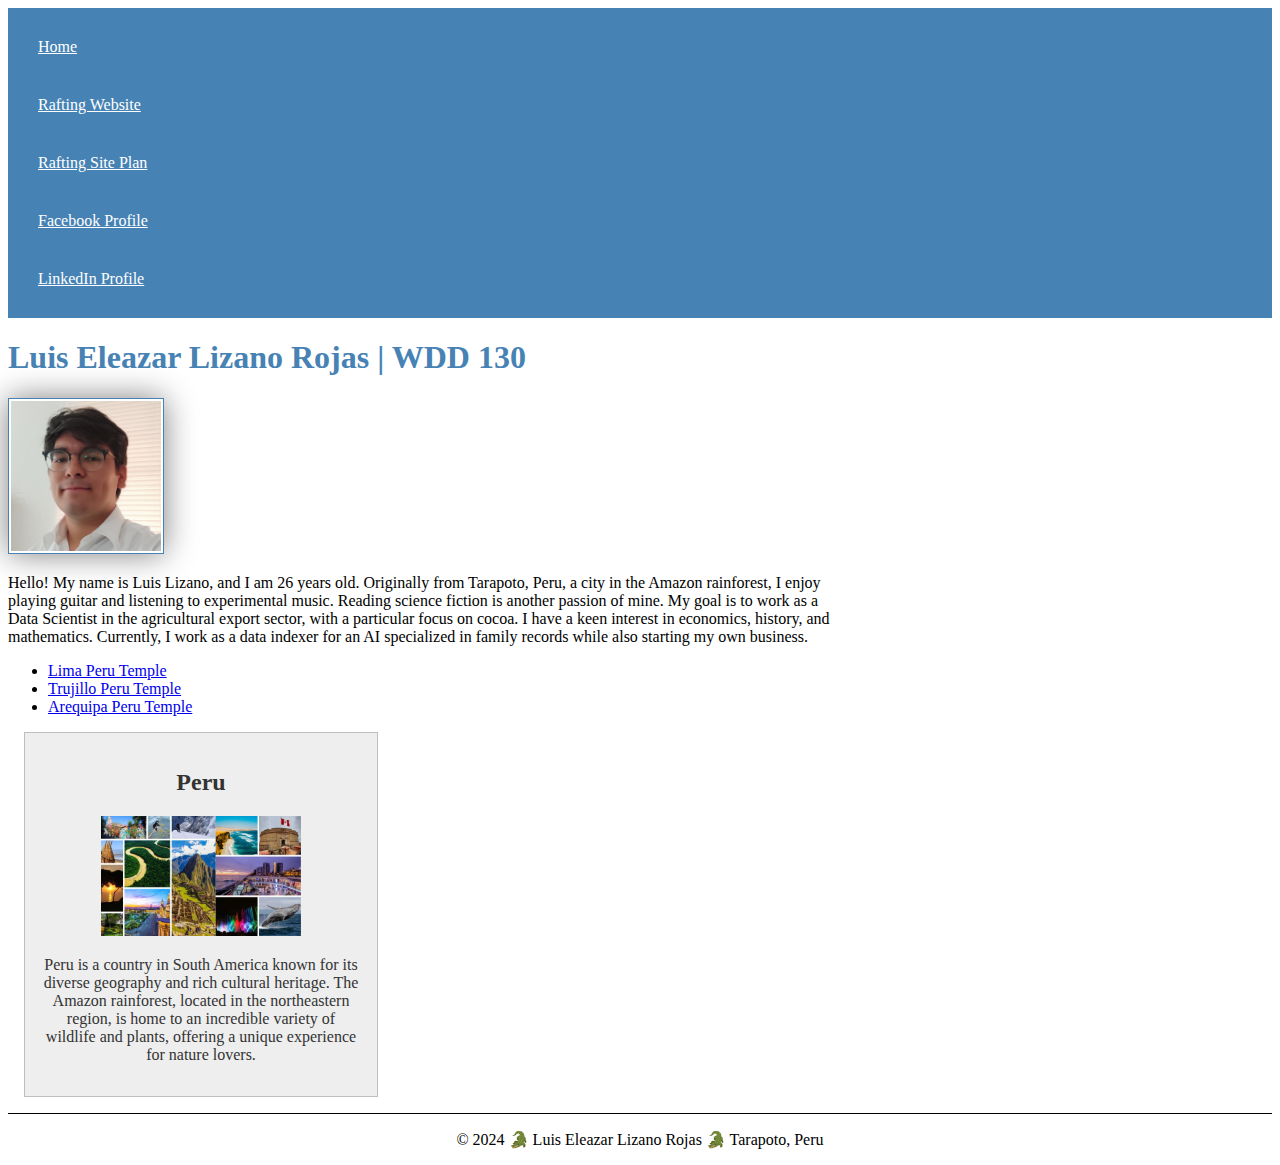
<file: index.html>
<!DOCTYPE html>
<html lang="en-US">
<head>
    <meta charset="utf-8">
    <meta name="viewport" content="width=device-width, initial-scale=1.0">
    <title>Luis Eleazar Lizano Rojas | WDD 130</title>
    <meta name="description" content="Luis Lizano, WDD130, CSS practice">
    <meta name="author" content="Luis Eleazar Lizano Rojas">
    <link rel="stylesheet" href="styles/styles.css">
</head>
<body>
    <header>
        <nav>
            <a href="#">Home</a>
            <a href="wwr/">Rafting Website</a>
            <a href="wwr/site-plan-rafting.html">Rafting Site Plan</a>
            <a href="https://www.facebook.com/EseLewis" target="_blank">Facebook Profile</a>
            <a href="https://www.linkedin.com/in/luislizano/" target="_blank">LinkedIn Profile</a>
        </nav>
    </header>

    <main>
        <h1>Luis Eleazar Lizano Rojas | WDD 130</h1>
        <img src="images/profile.jpg" alt="Hello, I'm Luis Eleazar Lizano Rojas" width="200">
        <p>Hello! My name is Luis Lizano, and I am 26 years old. Originally from Tarapoto, Peru, a city in the Amazon rainforest, I enjoy playing guitar and listening to experimental music. Reading science fiction is another passion of mine. My goal is to work as a Data Scientist in the agricultural export sector, with a particular focus on cocoa. I have a keen interest in economics, history, and mathematics. Currently, I work as a data indexer for an AI specialized in family records while also starting my own business.</p>
        
        <ul class="box">
            <li><a href="https://churchofjesuschristtemples.org/lima-peru-temple/" target="_blank">Lima Peru Temple</a></li>
            <li><a href="https://churchofjesuschristtemples.org/trujillo-peru-temple/" target="_blank">Trujillo Peru Temple</a></li>
            <li><a href="https://churchofjesuschristtemples.org/arequipa-peru-temple/" target="_blank">Arequipa Peru Temple</a></li>
        </ul>
    </main>

    <aside class="box">
        <h2>Peru</h2>
        <img src="images/peru_places.jpg" alt="Collage of various tourist attractions in Peru" width="300">
        <p>Peru is a country in South America known for its diverse geography and rich cultural heritage. The Amazon rainforest, located in the northeastern region, is home to an incredible variety of wildlife and plants, offering a unique experience for nature lovers.</p>
    </aside>

    <footer>
        <p>© 2024 🐊 Luis Eleazar Lizano Rojas 🐊 Tarapoto, Peru</p>
    </footer>
</body>
</html>
</file>
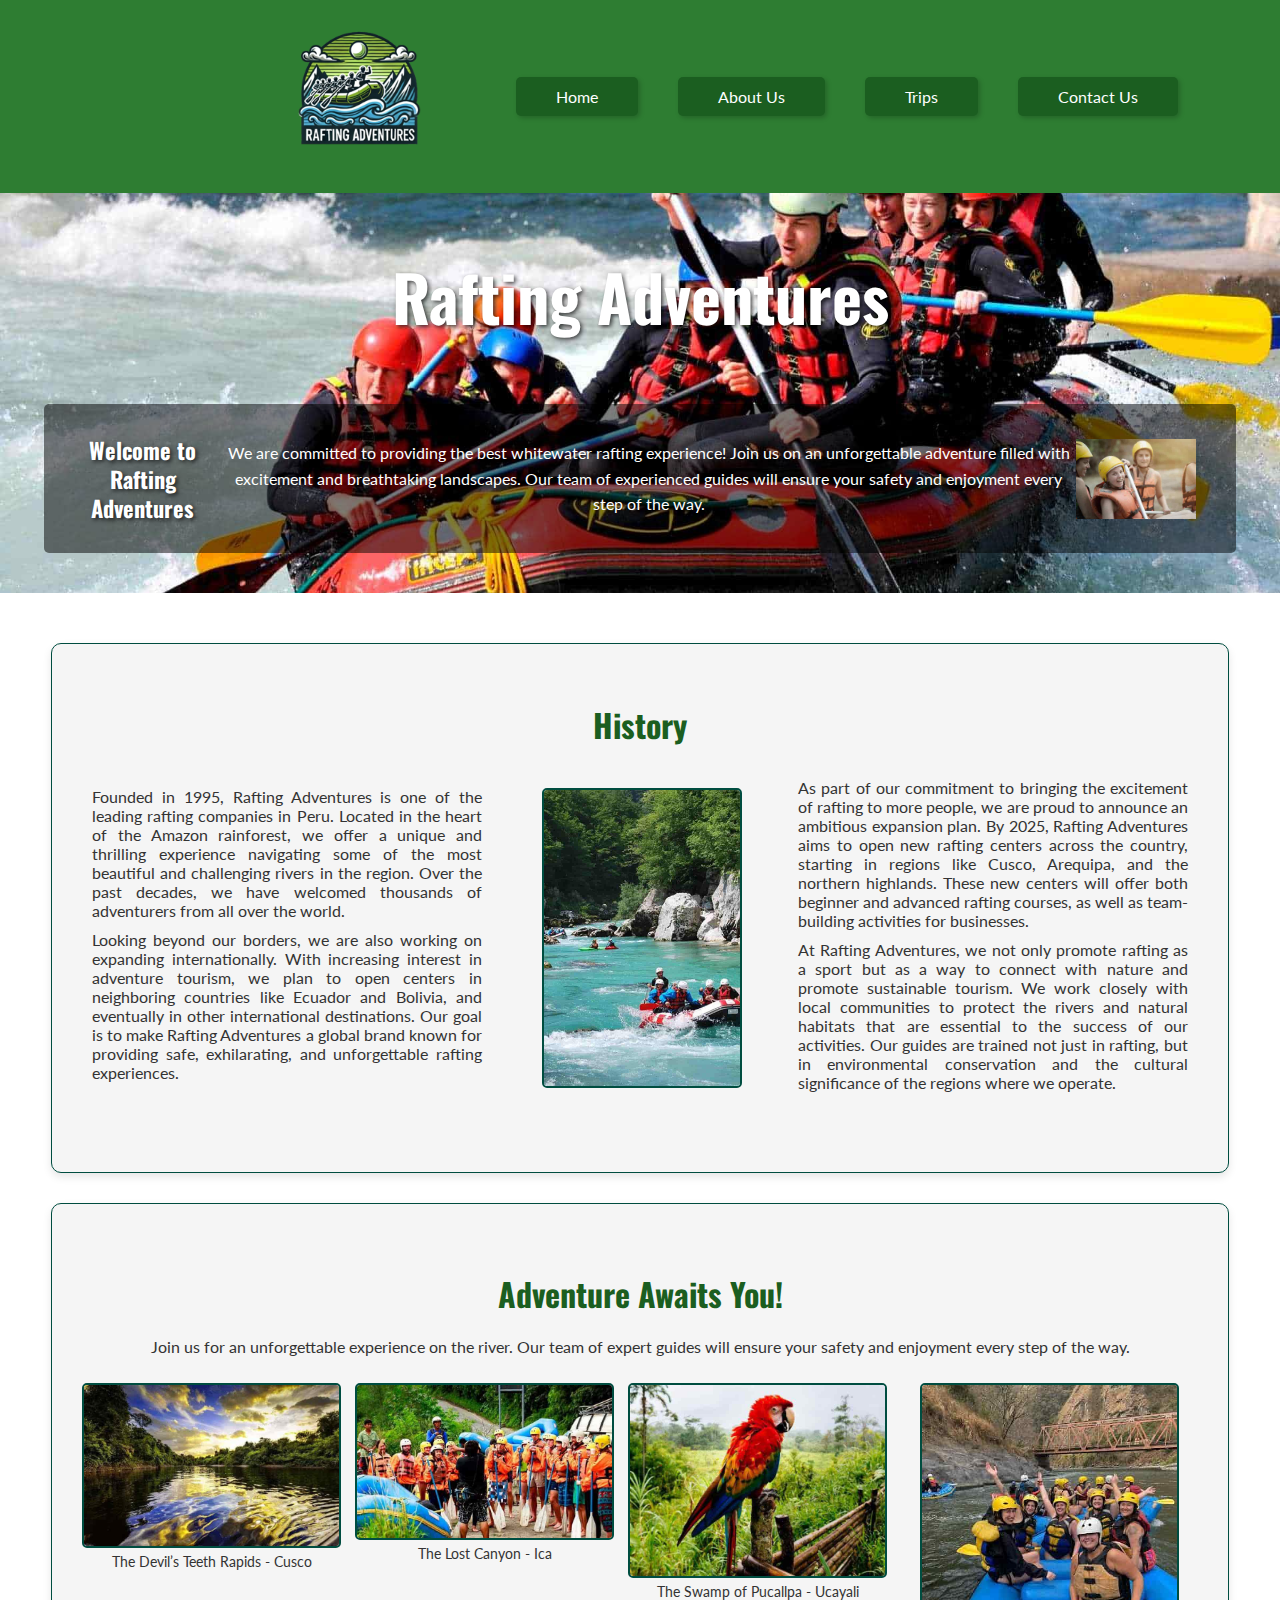
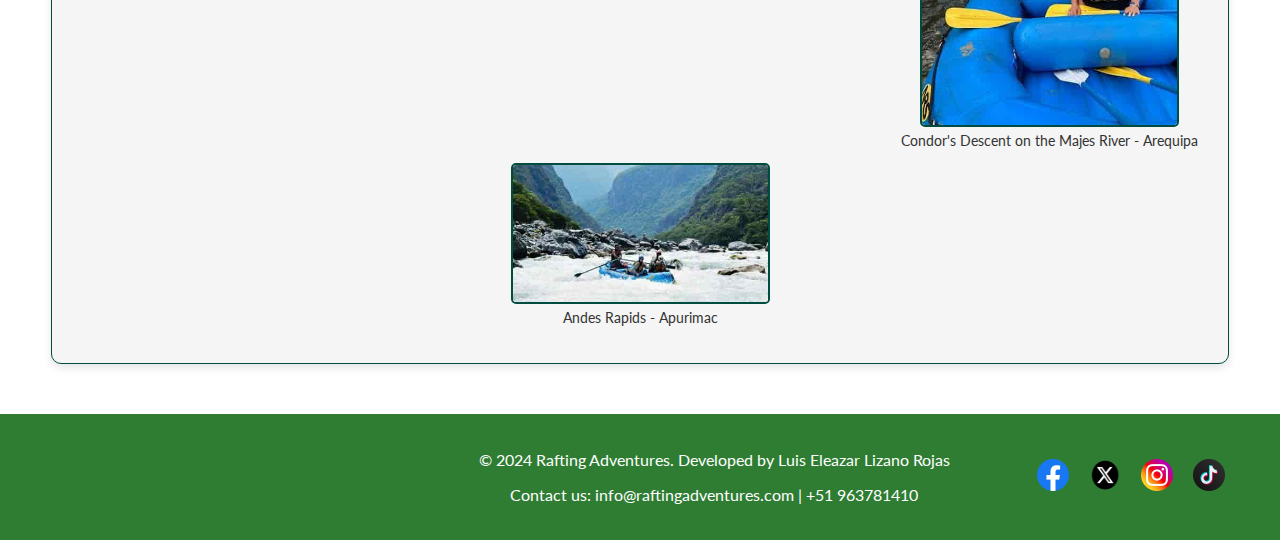
<file: wwr/about.html>
<!DOCTYPE html> 
<html lang="en">
<head>
    <meta charset="UTF-8">
    <meta name="viewport" content="width=device-width, initial-scale=1.0">
    <meta name="description" content="Rafting Adventures About Us Page">
    <meta name="author" content="Luis Eleazar Lizano Rojas">
    <title>About Us - Rafting Adventures</title>
    <!-- Google Fonts -->
    <link rel="preconnect" href="https://fonts.googleapis.com">
    <link rel="preconnect" href="https://fonts.gstatic.com" crossorigin>
    <link href="https://fonts.googleapis.com/css2?family=Lato:wght@400;700&family=Oswald:wght@400;700&display=swap" rel="stylesheet">
    <!-- Link to the CSS file -->
    <link rel="stylesheet" href="styles/rafting.css">
</head>
<body>
    <!-- Header Section -->
    <header>
        <div class="header-container">
            <div class="logo-container">
                <img src="./images/logo.png" alt="Rafting Adventures Logo" class="logo">
            </div>
            <nav class="nav-container">
                <ul>
                    <li><a href="index.html">Home</a></li>
                    <li><a href="about.html">About Us</a></li>
                    <li><a href="trips.html">Trips</a></li>
                    <li><a href="contact.html">Contact Us</a></li>
                </ul>
            </nav>
        </div>
    </header>

    <!-- Hero Section -->
    <div class="hero">
        <h1>Rafting Adventures</h1>
        <article class="hero-article">
            <h2>Welcome to Rafting Adventures</h2> <!-- Añadido -->
            <p>We are committed to providing the best whitewater rafting experience! Join us on an unforgettable adventure filled with excitement and breathtaking landscapes. Our team of experienced guides will ensure your safety and enjoyment every step of the way.</p>
            <img src="./images/happy-customer.jpg" alt="Happy Customer" class="happy-customer">
        </article>
    </div>

    <!-- Main Content -->
    <main>
        <section class="history-container">
            <h2>History</h2>
            <div class="history-content">
                <!-- Left side paragraphs -->
                <div class="left-text">
                    <p>
                        Founded in 1995, Rafting Adventures is one of the leading rafting companies in Peru. Located in the heart of the Amazon rainforest, we offer a unique and thrilling experience navigating some of the most beautiful and challenging rivers in the region. Over the past decades, we have welcomed thousands of adventurers from all over the world.
                    </p>
                    <p>
                        Looking beyond our borders, we are also working on expanding internationally. With increasing interest in adventure tourism, we plan to open centers in neighboring countries like Ecuador and Bolivia, and eventually in other international destinations. Our goal is to make Rafting Adventures a global brand known for providing safe, exhilarating, and unforgettable rafting experiences.
                    </p>
                </div>
        
                <!-- Image in the middle -->
                <div class="history-image">
                    <img src="./images/history.jpg" alt="Rafting Adventure History Image">
                </div>
        
                <!-- Right side paragraphs -->
                <div class="right-text">
                    <p>
                        As part of our commitment to bringing the excitement of rafting to more people, we are proud to announce an ambitious expansion plan. By 2025, Rafting Adventures aims to open new rafting centers across the country, starting in regions like Cusco, Arequipa, and the northern highlands. These new centers will offer both beginner and advanced rafting courses, as well as team-building activities for businesses.
                    </p>
                    <p>
                        At Rafting Adventures, we not only promote rafting as a sport but as a way to connect with nature and promote sustainable tourism. We work closely with local communities to protect the rivers and natural habitats that are essential to the success of our activities. Our guides are trained not just in rafting, but in environmental conservation and the cultural significance of the regions where we operate.
                    </p>
                </div>
            </div>
        </section>        

        <section class="adventure-container">
            <h2>Adventure Awaits You!</h2>
            <p>Join us for an unforgettable experience on the river. Our team of expert guides will ensure your safety and enjoyment every step of the way.</p>
            <div class="adventure-images">
                <figure class="image-container">
                    <img src="./images/adventure1.jpg" alt="The Devil’s Teeth Rapids - Cusco">
                    <figcaption class="caption">The Devil’s Teeth Rapids - Cusco</figcaption>
                </figure>
                <figure class="image-container">
                    <img src="./images/adventure2.jpg" alt="The Lost Canyon - Ica">
                    <figcaption class="caption">The Lost Canyon - Ica</figcaption>
                </figure>
                <figure class="image-container">
                    <img src="./images/adventure3.jpg" alt="The Swamp of Pucallpa - Ucayali">
                    <figcaption class="caption">The Swamp of Pucallpa - Ucayali</figcaption>
                </figure>
                <figure class="image-container">
                    <img src="./images/adventure4.jpg" alt="Condor's Descent on the Majes River - Arequipa">
                    <figcaption class="caption">Condor's Descent on the Majes River - Arequipa</figcaption>
                </figure>
                <figure class="image-container">
                    <img src="./images/adventure5.jpg" alt="Apurimac Rapids - Andes">
                    <figcaption class="caption">Andes Rapids - Apurimac</figcaption>
                </figure>
            </div>
        </section>
        
    </main>

    <!-- Footer Section -->
    <footer>
        <div class="footer-content">
            <p>© 2024 Rafting Adventures. Developed by Luis Eleazar Lizano Rojas</p>
            <p>Contact us: info@raftingadventures.com | +51 963781410</p>
        </div>
        <div class="footer-right social-media">
            <nav class="sociallinks">
                <a href="https://facebook.com">
                    <img src="./images/facebook-icon.png" alt="Facebook">
                </a>
                <a href="https://twitter.com">
                    <img src="./images/x-icon.png" alt="X (formerly Twitter)">
                </a>
                <a href="https://instagram.com">
                    <img src="./images/instagram-icon.png" alt="Instagram">
                </a>
                <a href="https://tiktok.com">
                    <img src="./images/tiktok-icon.png" alt="TikTok">
                </a>
            </nav>
        </div>
    </footer>
    
</body>
</html>
</file>
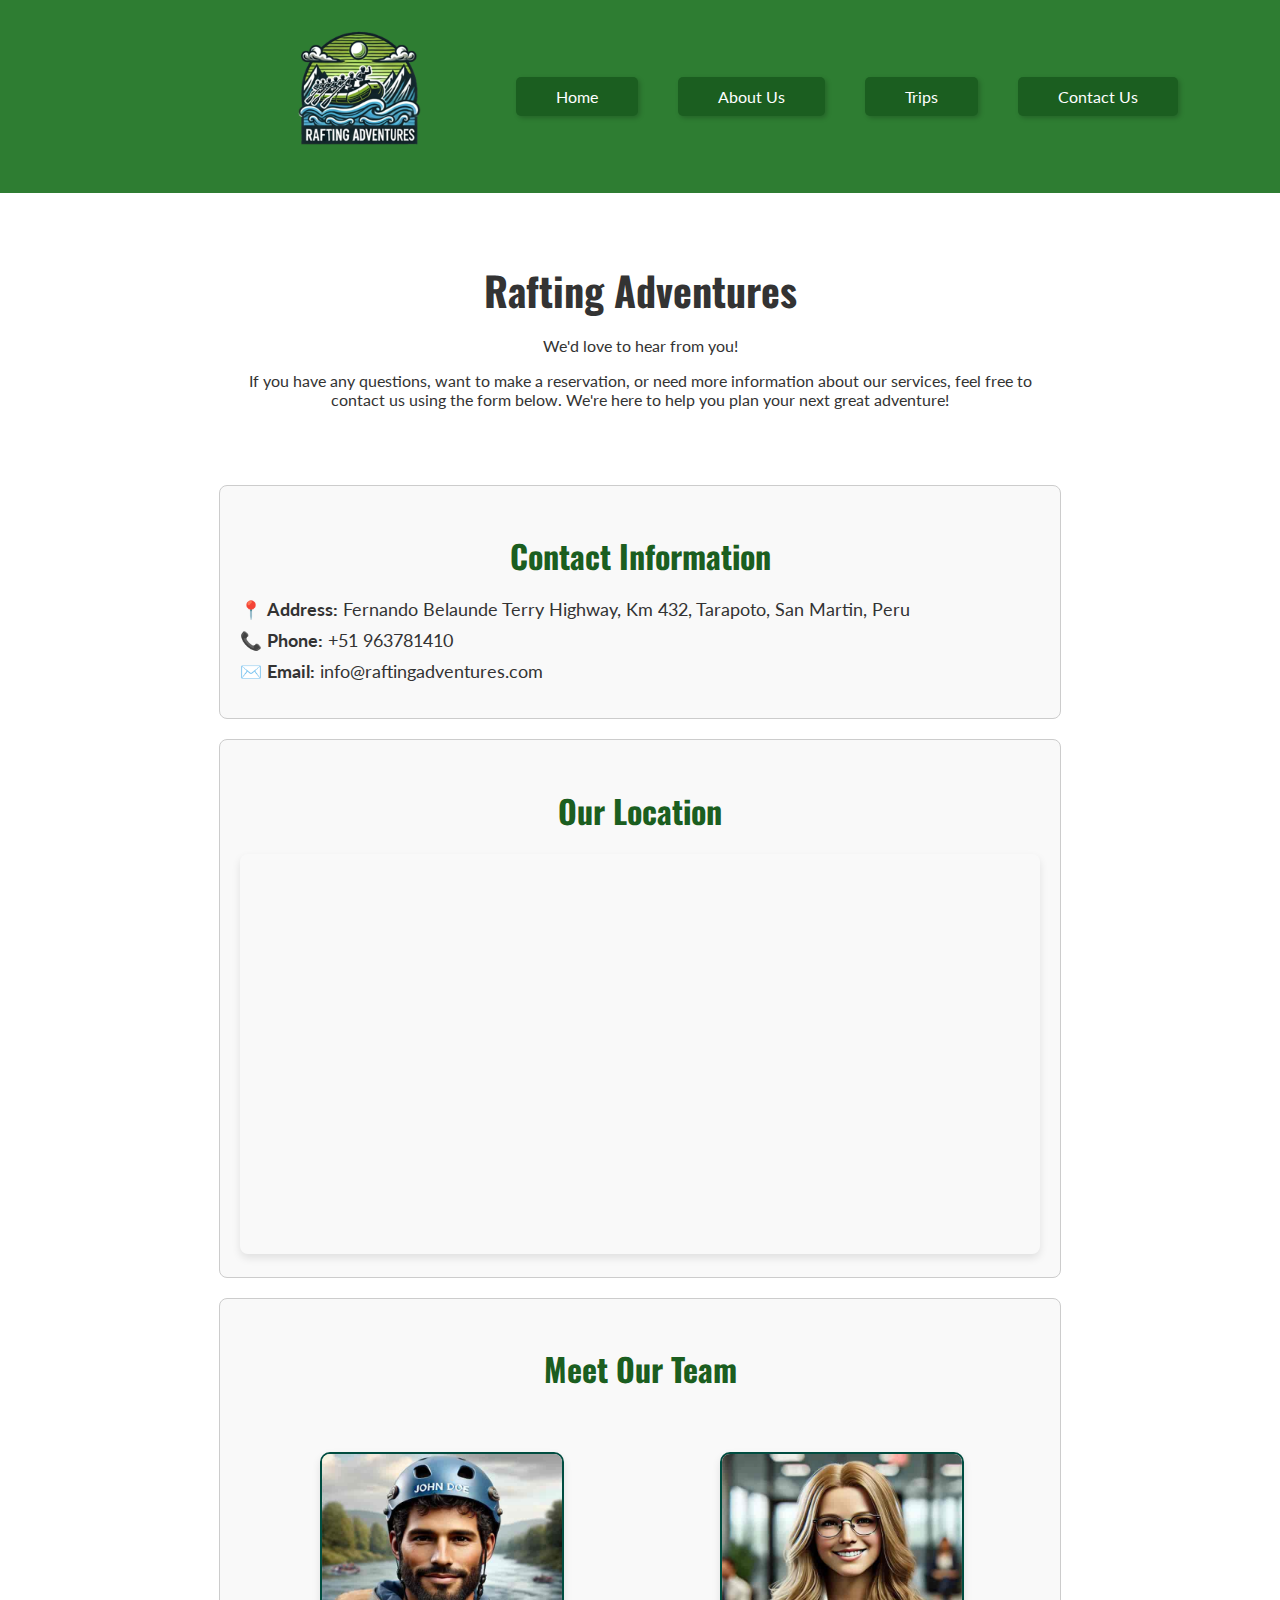
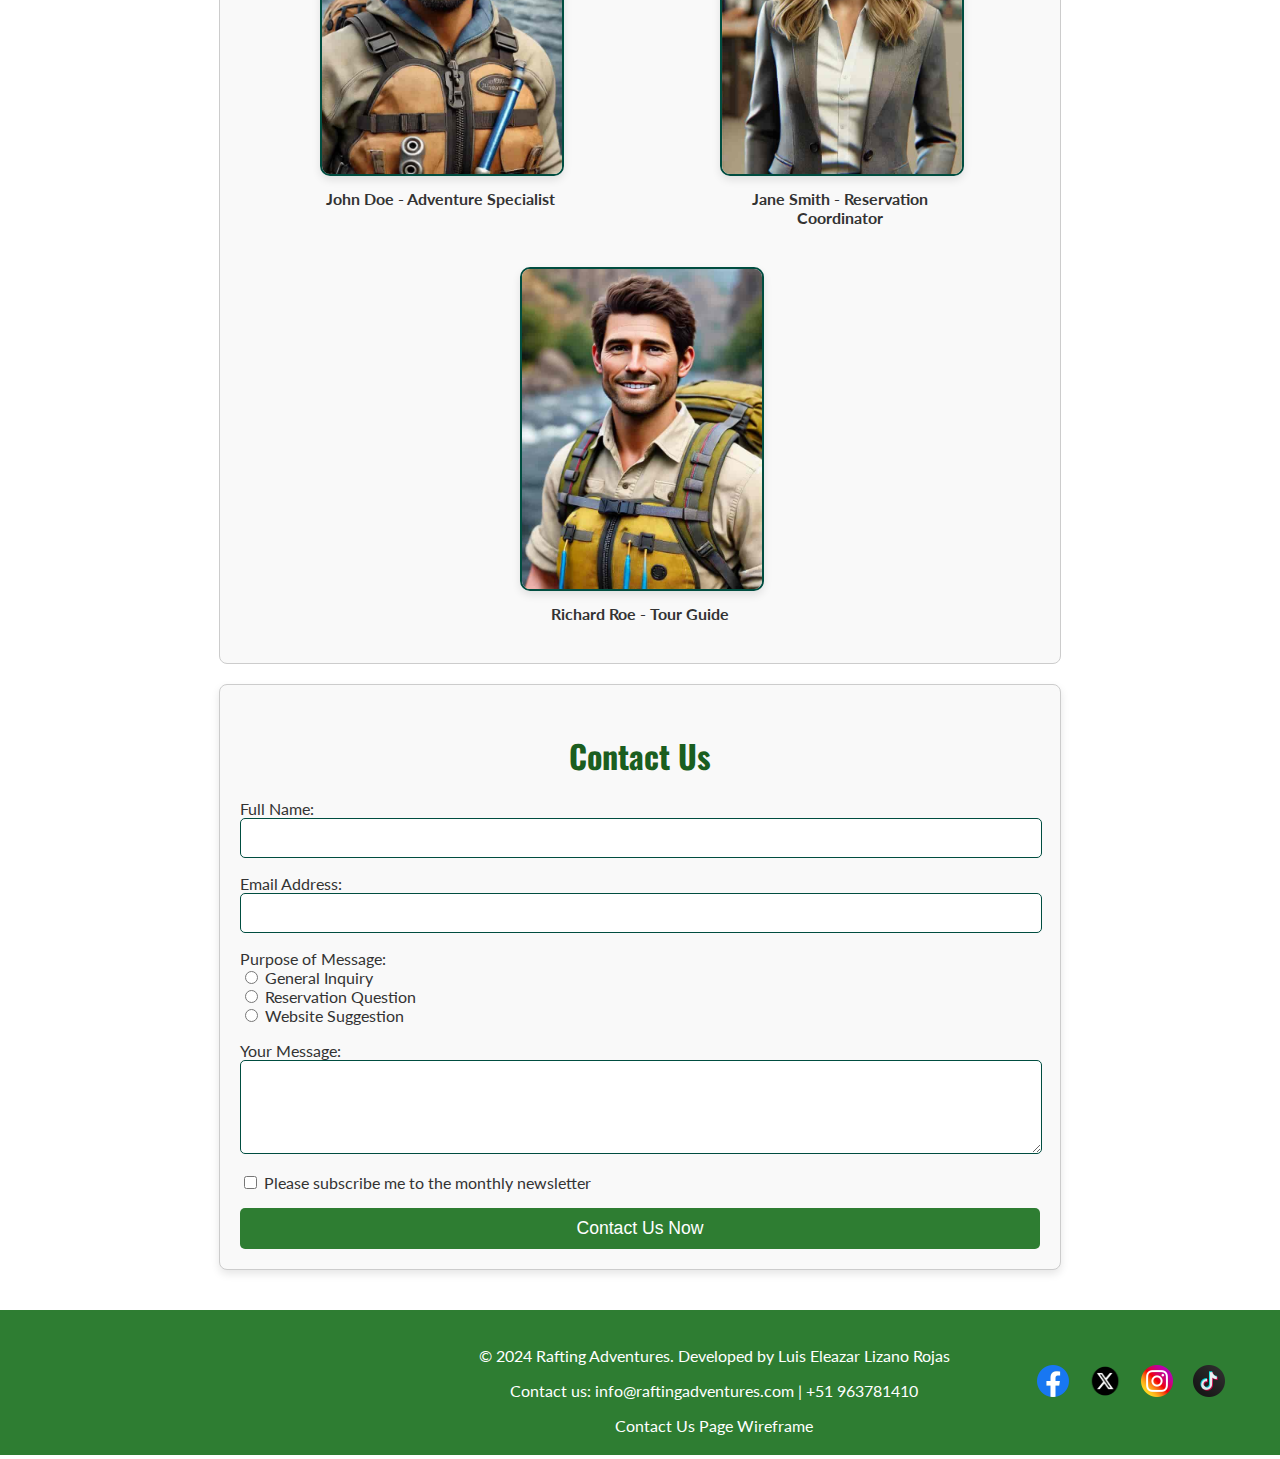
<file: wwr/contact.html>
<!DOCTYPE html>
<html lang="en">
<head>
    <!-- Meta tags and title -->
    <meta charset="UTF-8">
    <meta name="viewport" content="width=device-width, initial-scale=1.0">
    <!-- Updated meta description -->
    <meta name="description" content="Contact Rafting Adventures for reservations, questions, or more information. We're here to help you plan your next great adventure!">
    <meta name="author" content="Luis Eleazar Lizano Rojas">
    <!-- Updated title -->
    <title>Rafting Adventures | Contact Us</title>
    <!-- Google Fonts -->
    <link rel="preconnect" href="https://fonts.googleapis.com">
    <link rel="preconnect" href="https://fonts.gstatic.com" crossorigin>
    <!-- Include fonts -->
    <link href="https://fonts.googleapis.com/css2?family=Lato:wght@400;700&family=Oswald:wght@400;700&display=swap" rel="stylesheet">
    <!-- Link to the CSS file -->
    <link rel="stylesheet" href="styles/rafting.css">
</head>
<body class="contact-page">

    <!-- Header (same as About Us page, do not modify) -->
    <header>
        <div class="header-container">
            <div class="logo-container">
                <img src="./images/logo.png" alt="Rafting Adventures Logo" class="logo">
            </div>
            <nav class="nav-container">
                <ul>
                    <li><a href="index.html">Home</a></li>
                    <li><a href="about.html">About Us</a></li>
                    <li><a href="trips.html">Trips</a></li>
                    <li><a href="contact.html" class="active">Contact Us</a></li>
                </ul>
            </nav>
        </div>
    </header>

    <!-- Main Content -->
    <main>
        <!-- Introduction Section -->
        <section class="contact-us-intro">
            <!-- Centered title -->
            <h1>Rafting Adventures</h1>
            <p>We'd love to hear from you!</p>
            <p>If you have any questions, want to make a reservation, or need more information about our services, feel free to contact us using the form below. We're here to help you plan your next great adventure!</p>
        </section>

        <!-- Contact Information (styled as a card) -->
        <section class="contact-us-info card">
            <h2>Contact Information</h2>
            <ul>
                <li>📍 <strong>Address:</strong> Fernando Belaunde Terry Highway, Km 432, Tarapoto, San Martin, Peru</li>
                <li>📞 <strong>Phone:</strong> +51 963781410</li>
                <li>✉️ <strong>Email:</strong> info@raftingadventures.com</li>
            </ul>
        </section>

        <!-- Google Map Section (contained within a card) -->
        <section class="contact-us-map card">
            <h2>Our Location</h2>
            <!-- Embedded Google Map -->
            <iframe src="https://www.google.com/maps/embed?pb=!1m18!1m12!1m3!1d722.2333066277365!2d-76.30995755043705!3d-6.77404541374322!2m3!1f0!2f0!3f0!3m2!1i1024!2i768!4f13.1!3m3!1m2!1s0x91ba7b0371c9451f%3A0xd349e8a3d8f53482!2sCarr.%20Fernando%20Belaunde%20Terry%20432!5e1!3m2!1sen!2spe!4v1729391748249!5m2!1sen!2spe" allowfullscreen="" loading="lazy" referrerpolicy="no-referrer-when-downgrade"></iframe>
        </section>

        <!-- Meet Our Team Section (styled as a card) -->
        <section class="contact-us-employees card">
            <h2>Meet Our Team</h2>
            <div class="employees">
                <!-- Employee 1 -->
                <figure>
                    <img src="images/employee1.jpg" alt="John Doe - Adventure Specialist">
                    <figcaption>John Doe - Adventure Specialist</figcaption>
                </figure>
                <!-- Employee 2 -->
                <figure>
                    <img src="images/employee2.jpg" alt="Jane Smith - Reservation Coordinator">
                    <figcaption>Jane Smith - Reservation Coordinator</figcaption>
                </figure>
                <!-- Employee 3 -->
                <figure>
                    <img src="images/employee3.jpg" alt="Richard Roe - Tour Guide">
                    <figcaption>Richard Roe - Tour Guide</figcaption>
                </figure>
            </div>
        </section>

        <!-- Contact Form Section (styled as a card) -->
        <section class="contact-us-form card">
            <h2>Contact Us</h2>
            <form action="#" method="post">
                <!-- Full Name Field -->
                <div class="form-item column2">
                    <label for="username">Full Name:</label>
                    <input type="text" id="username" name="username" required>
                </div>
                <!-- Email Address Field -->
                <div class="form-item column2">
                    <label for="useremail">Email Address:</label>
                    <input type="email" id="useremail" name="useremail" required>
                </div>
                <!-- Purpose of Message -->
                <div class="form-item column1">
                    <label>Purpose of Message:</label>
                    <div>
                        <input type="radio" id="general" name="purpose" value="general">
                        <label for="general">General Inquiry</label>
                    </div>
                    <div>
                        <input type="radio" id="reservation" name="purpose" value="reservation">
                        <label for="reservation">Reservation Question</label>
                    </div>
                    <div>
                        <input type="radio" id="suggestion" name="purpose" value="suggestion">
                        <label for="suggestion">Website Suggestion</label>
                    </div>
                </div>
                <!-- Message Field -->
                <div class="form-item column2">
                    <label for="message">Your Message:</label>
                    <textarea id="message" name="message" rows="4"></textarea>
                </div>
                <!-- Newsletter Checkbox -->
                <div class="form-item">
                    <input type="checkbox" id="newsletter" name="newsletter">
                    <label for="newsletter">Please subscribe me to the monthly newsletter</label>
                </div>
                <!-- Submit Button -->
                <button type="submit">Contact Us Now</button>
            </form>
        </section>
    </main>

    <!-- Footer (same as About Us page, do not modify) -->
    <footer>
        <div class="footer-content">
            <p>© 2024 Rafting Adventures. Developed by Luis Eleazar Lizano Rojas</p>
            <p>Contact us: info@raftingadventures.com | +51 963781410</p>
            <!-- Link to the wireframe -->
            <a href="https://app.moqups.com/QyKYr4zc2WhJOXdDeHa9sqNOtyySNShG/view/page/a9b9a339d" target="_blank">Contact Us Page Wireframe</a>
        </div>
        <div class="footer-right social-media">
            <nav class="sociallinks">
                <a href="https://facebook.com">
                    <img src="./images/facebook-icon.png" alt="Facebook">
                </a>
                <a href="https://twitter.com">
                    <img src="./images/x-icon.png" alt="X (formerly Twitter)">
                </a>
                <a href="https://instagram.com">
                    <img src="./images/instagram-icon.png" alt="Instagram">
                </a>
                <a href="https://tiktok.com">
                    <img src="./images/tiktok-icon.png" alt="TikTok">
                </a>
            </nav>
        </div>
    </footer>

</body>
</html>
</file>
<file: styles/styles.css>
nav {
  background-color: steelblue;
  padding: 10px;
}

nav a {
  color: white;
  display: block;
  padding: 20px;
}

h1 {
  color: steelblue;
}

main {
  max-width: 840px;
}

main img {
  width: 150px;
  height: auto;
  border: 1px solid steelblue;
  padding: 2px;
  box-shadow: 0 0 30px gray;
}

p {
  padding: 0;
}

aside {
  width: 20rem;
  margin: 1rem;
  border: 1px solid rgba(0, 0, 0, 0.2);
  padding: 1rem;
  background-color: #eee;
  color: #333;
  text-align: center;
}

aside img {
  width: 200px;
  height: auto;
}

footer {
  margin-top: 15px;
  border-top: 1px solid #000;
  text-align: center;
}
</file>
<file: wwr/styles/rafting.css>
/* Root Variables for Colors and Background */
:root {
    --primary-color: #2e7d32;
    --secondary-color: #1b5e20;
    --accent1-color: #1565c0;
    --accent2-color: #004d40;
    --text-color: #333333;
    --background-color: #ffffff;
    --heading-color: #1b5e20;
}

/* General Body Styling - Basic body settings, fonts, margins, and background */
body {
    font-family: 'Lato', sans-serif;
    margin: 0;
    padding: 0;
    color: var(--text-color);
    background-color: var(--background-color);
}

/* Title Styling for Consistency - H2 headings with consistent font and color */
h2 {
    font-family: 'Oswald', sans-serif;
    color: var(--heading-color);
    font-size: 2em;
    text-align: center;
    margin-bottom: 20px;
}

/* Header Styling - Main header background and padding */
header {
    background-color: var(--primary-color);
    padding: 20px;
}

/* Header Container - Grid layout for the logo and navigation */
.header-container {
    display: grid;
    grid-template-columns: 1fr 2fr;
    align-items: center;
}

/* Logo Container - Align the logo to the right inside the header */
.logo-container {
    text-align: right;
}

/* Navigation Container - Align navigation links in the center */
.nav-container {
    text-align: center;
}

/* Navigation List - Flex layout for navigation items and spacing between links */
header nav ul {
    list-style-type: none;
    padding: 0;
    margin: 0;
    display: flex;
    justify-content: center;
    gap: 20px;
}

/* Navigation Links - Styling for each navigation link with padding and hover effect */
header nav ul li {
    margin: 0 10px;
}

header nav ul li a {
    display: block;
    color: white;
    text-decoration: none;
    padding: 10px 40px; 
    background-color: var(--secondary-color);
    border-radius: 5px;
    transition: background-color 0.3s, box-shadow 0.3s;
    box-shadow: 2px 2px 5px rgba(0, 0, 0, 0.2); 
    font-size: 1em; 
}

/* Navigation Hover Effect - Background and shadow change when hovering over a link */
header nav ul li a:hover {
    background-color: var(--accent1-color);
    box-shadow: 2px 2px 10px rgba(0, 0, 0, 0.3); 
}

/* Logo Image Styling - Adjust size of the logo */
.logo {
    width: 150px;
    height: auto;
}

/* Hero Section - Styling for the large image section at the top */
.hero {
    position: relative;
    text-align: center;
    background-image: url("../images/hero.jpg");
    background-size: cover;
    background-position: center;
    height: 400px;
    color: white;
}

/* Main Heading in Hero Section - Adjust size and position of the main title */
.hero h1 {
    font-family: 'Oswald', sans-serif;
    font-size: 4em;
    position: absolute;
    top: 15%;
    left: 50%;
    transform: translate(-50%, -50%);
    text-shadow: 2px 2px 4px rgba(0, 0, 0, 0.7);
}

/* Subheading in Hero Section - Smaller heading inside the hero section */
.hero-article h2 {
    font-family: 'Oswald', sans-serif;
    font-size: 1.4em;
    color: white;
    padding-left: 10px;
    text-shadow: 2px 2px 4px rgba(0, 0, 0, 0.7);
    margin: 0;
    line-height: 1.3;
}

/* Hero Article Section - Container for the text and image inside the hero section */
.hero article {
    position: absolute;
    bottom: 10%;
    left: 50%;
    transform: translateX(-50%);
    background-color: rgba(0, 0, 0, 0.5);
    padding: 20px;
    border-radius: 5px;
    color: white;
    max-width: 90%;
    width: 90%;
    display: flex;
    justify-content: space-between;
    align-items: center;
}

/* Paragraph in Hero Section */
.hero-article p {
    font-size: 1em;
    margin-left: 10px;
    line-height: 1.6;
}

/* Customer Image in Hero Section - Adjust size and margin for the image */
.happy-customer {
    width: 120px;
    height: auto;
    margin-right: 20px;
}

/* History Section Styling - Layout and padding for the History section */
.history-container {
    background-color: #f5f5f5;
    padding: 30px; 
    border: var(--accent2-color) solid 1px;
    border-radius: 10px;
    margin: 30px auto;
    max-width: 90%;
    width: 90%;
    box-shadow: 0 4px 8px rgba(0, 0, 0, 0.1);
}

/* Grid Layout for History Content - Three-column layout for text and image */
.history-content {
    display: grid;
    grid-template-columns: 1fr 0.6fr 1fr;
    gap: 25px; 
    align-items: center;
    margin-bottom: 30px; 
}

/* History Text Styling - Padding for the text blocks */
.history-content .left-text,
.history-content .right-text {
    padding: 10px;
}

/* Left Text Block - Occupies the first column in the grid */
.history-content .left-text {
    grid-column: 1;
}

/* Right Text Block - Occupies the third column in the grid */
.history-content .right-text {
    grid-column: 3;
}

/* Paragraph in History Section */
.history-content p {
    text-align: justify;
    margin: 0 0 10px 0;
}

/* Image in History Section - Adjust size and alignment */
.history-image {
    grid-column: 2;
    width: 80%; /* Adjusted image size for better balance */
    text-align: center;
    margin: 0 auto;
}

/* Image Styling in History Section - Add border and rounded corners */
.history-image img {
    max-width: 100%;
    height: auto;
    border: var(--accent2-color) solid 2px;
    border-radius: 5px;
    object-fit: cover;
}

/* Adventure Section - Layout and padding for the Adventure section */
.adventure-container {
    background-color: #f5f5f5;
    padding: 40px 30px; /* Adjusted padding for better spacing */
    border: var(--accent2-color) solid 1px;
    border-radius: 10px;
    margin: 30px auto;
    max-width: 90%;
    width: 90%;
    box-shadow: 0 4px 8px rgba(0, 0, 0, 0.1);
}

/* Adventure Section Heading - Center the heading */
.adventure-container h2 {
    font-family: 'Oswald', sans-serif;
    color: var(--secondary-color);
    text-align: center;
}

/* Paragraph in Adventure Section - Center text and add space below */
.adventure-container p {
    text-align: center;
    margin-bottom: 30px; 
}

/* Adventure Images - Flexbox layout for the images */
.adventure-images {
    display: flex;
    flex-wrap: wrap;
    justify-content: center;
    gap: 20px;
}

/* Image Container in Adventure Section - Margin and text alignment for each image */
.image-container {
    text-align: center;
    margin: -3px;
}

/* Image Styling in Adventure Section - Set size and border for the images */
.image-container img {
    width: 255px;
    height: auto; 
    border: var(--accent2-color) solid 2px;
    border-radius: 5px;
    object-fit: cover;
    display: block;
    margin: 0 auto;
}

/* Caption Styling for Adventure Section */
.image-container figcaption {
    font-size: 0.9em;
    color: var(--text-color);
    margin-top: 5px;
}

/* Footer Styling - Layout and padding for the footer */
footer {
    background-color: var(--primary-color);
    color: white;
    padding: 20px;
    display: flex;
    justify-content: space-between;
    align-items: center;
    flex-wrap: wrap;
}

/* Footer Content - Center the text in the footer */
.footer-content {
    text-align: center;
    margin-left: 37%;
}

/* Social Media Icons - Align icons to the right using Flexbox */
.footer-right {
    display: flex;
    gap: 20px;
    transform: translateX(-35px);
}

/* Social Media Links - Flexbox for social media icons */
.sociallinks {
    display: flex;
    justify-content: flex-end;
    gap: 20px;
}

/* Social Media Icon Styling - Adjust size of the social media icons */
.social-media img {
    width: 32px;
    height: 32px;
}

/* Contact Us Specific Styling */

/* General Container Styling */
.contact-us-intro, .contact-us-info, .contact-us-map, .contact-us-employees, .contact-us-form {
    max-width: 800px; 
    margin: 0 auto; 
    padding: 20px;
}

/* Google Map Styling */
.contact-us-map iframe {
    width: 100%;
    height: 400px; 
    border: none;
    border-radius: 10px; 
    box-shadow: 0 4px 8px rgba(0, 0, 0, 0.1);
}

/* Contact Us Form Styling */
.contact-us-form {
    padding: 30px;
    background-color: var(--background-color);
    border: 1px solid var(--accent2-color);
    border-radius: 10px;
    margin: 30px auto;
    max-width: 600px; 
    box-shadow: 0 4px 8px rgba(0, 0, 0, 0.1);
    display: flex;
    flex-direction: column;
    align-items: stretch; 
}

.contact-us-form form {
    display: grid;
    gap: 1rem;
}

/* Form Inputs Styling */
.contact-us-form input[type="text"],
.contact-us-form input[type="email"],
.contact-us-form textarea {
    width: calc(100% - 20px); 
    padding: 10px;
    border: 1px solid var(--accent2-color);
    border-radius: 5px;
    font-size: 1rem;
}

/* Button Styling */
.contact-us-form button {
    width: 100%;
    background-color: var(--primary-color);
    color: white;
    padding: 10px 20px;
    border: none;
    border-radius: 5px;
    cursor: pointer;
    font-size: 1.1rem;
    transition: background-color 0.3s;
}

.contact-us-form button:hover {
    background-color: var(--accent1-color);
}

/* Styling for Employee Images */
.contact-us-employees {
    display: flex;
    gap: 20px;
    justify-content: center;
    flex-wrap: wrap;
    margin: 20px auto;
    max-width: 90%;
}

.contact-us-employees figure {
    text-align: center;
    max-width: 250px;
}

.contact-us-employees img {
    width: 100%;
    border-radius: 10px;
    border: 2px solid var(--accent2-color);
    box-shadow: 0 4px 8px rgba(0, 0, 0, 0.1);
}

/* General Styles */
body {
    font-family: 'Lato', sans-serif;
    margin: 0;
    padding: 0;
    color: #333;
}

/* Main Content Styles */
main {
    padding: 20px;
}

/* Introduction Section */
.contact-us-intro {
    text-align: center;
    margin-bottom: 40px;
}

.contact-us-intro h1 {
    font-family: 'Oswald', sans-serif;
    font-size: 2.5em;
    margin-bottom: 10px;
}

/* Card Styles */
.card {
    border: 1px solid #ccc;
    padding: 20px;
    margin: 20px auto;
    border-radius: 8px;
    background-color: #f9f9f9;
    max-width: 800px;
}

/* Contact Information Section */
.contact-us-info ul {
    list-style: none;
    padding: 0;
}

.contact-us-info li {
    margin: 10px 0;
    font-size: 1.1em;
}

/* Map Section */
.contact-us-map iframe {
    width: 100%;
    height: 400px;
    border: none;
    border-radius: 8px;
}

/* Employees Section */
.contact-us-employees h2 {
    text-align: center;
}

.contact-us-employees .employees {
    display: flex;
    flex-wrap: wrap;
    justify-content: space-around;
}

.contact-us-employees figure {
    width: 30%;
    margin: 20px;
    text-align: center;
}

.contact-us-employees img {
    width: 100%;
    height: auto;
    object-fit: cover;
}

.contact-us-employees figcaption {
    margin-top: 10px;
    font-weight: bold;
}

/* Responsive Design */
@media (max-width: 768px) {
    .contact-us-employees .employees {
        flex-direction: column;
        align-items: center;
    }

    .contact-us-employees figure {
        width: 80%;
    }
    
}
footer a {
    color: #ffffff;
    text-decoration: none;
    transition: color 0.3s;
}

footer a:visited {
    color: #ffffff;
}

footer a:hover {
    color: var(--accent2-color);
    text-decoration: underline;
}
</file>
